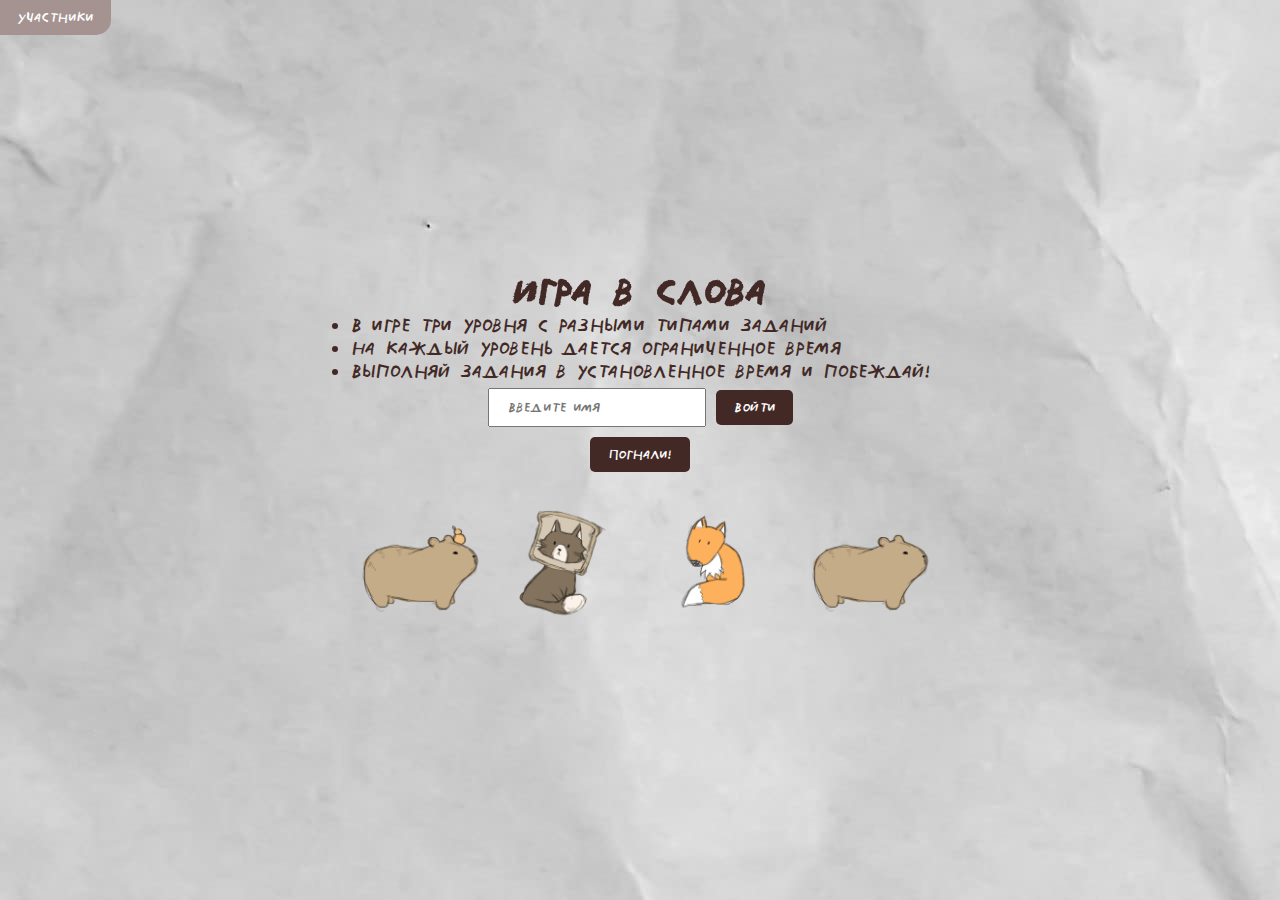
<file: index.html>
<!DOCTYPE html>
<html>
	<head>
		<meta charset="utf-8">
		<title>Меню</title>
        <link rel="stylesheet" href="main.css">
	</head>
	<body>
	
      <div class="score">
		<button id="open-score" class="menu-button">
			Участники
		</button>
		<div class="score-content">
		</div>
	  </div>
	  <div class="container">
		<div class="menu">
			
			<h1>Игра в слова</h1>
               <ul>
                 <li>В игре три уровня с разными типами заданий</li>
                 <li>На каждый уровень дается ограниченное время</li>
                 <li>Выполняй задания в установленное время и побеждай!</li>
               </ul>
			   <div class="name-input-block">
				<input type="text" class="name-input" placeholder="Введите имя"/>
				<button class="menu-button login">Войти</button>
			</div>
			<button class="menu-button level-button modal-open">Погнали!</button>

			<div class="center">
				<div style="float:left"><img src="images/kapibar2.png" alt=""width="150" height="150"/></div>
				<div style="float:left"><img src="images/cat.png" alt=""width="150" height="150"/></div>
				<div style="float:right"><img src="images/kapibar.png" alt=""width="150" height="150"/></div>
				<div style="float:right"><img src="images/lis1.png" alt=""width="150" height="150"/></div>
		  </div>
	  </div>
	  <div class="modal-window">
		<div class="modal-content">
			
		</div>
	  </div>
	</body>
	<script src="user.js"></script>
	<script src="modal.js"></script>
    <script src="script.js"></script>
</html>
</file>
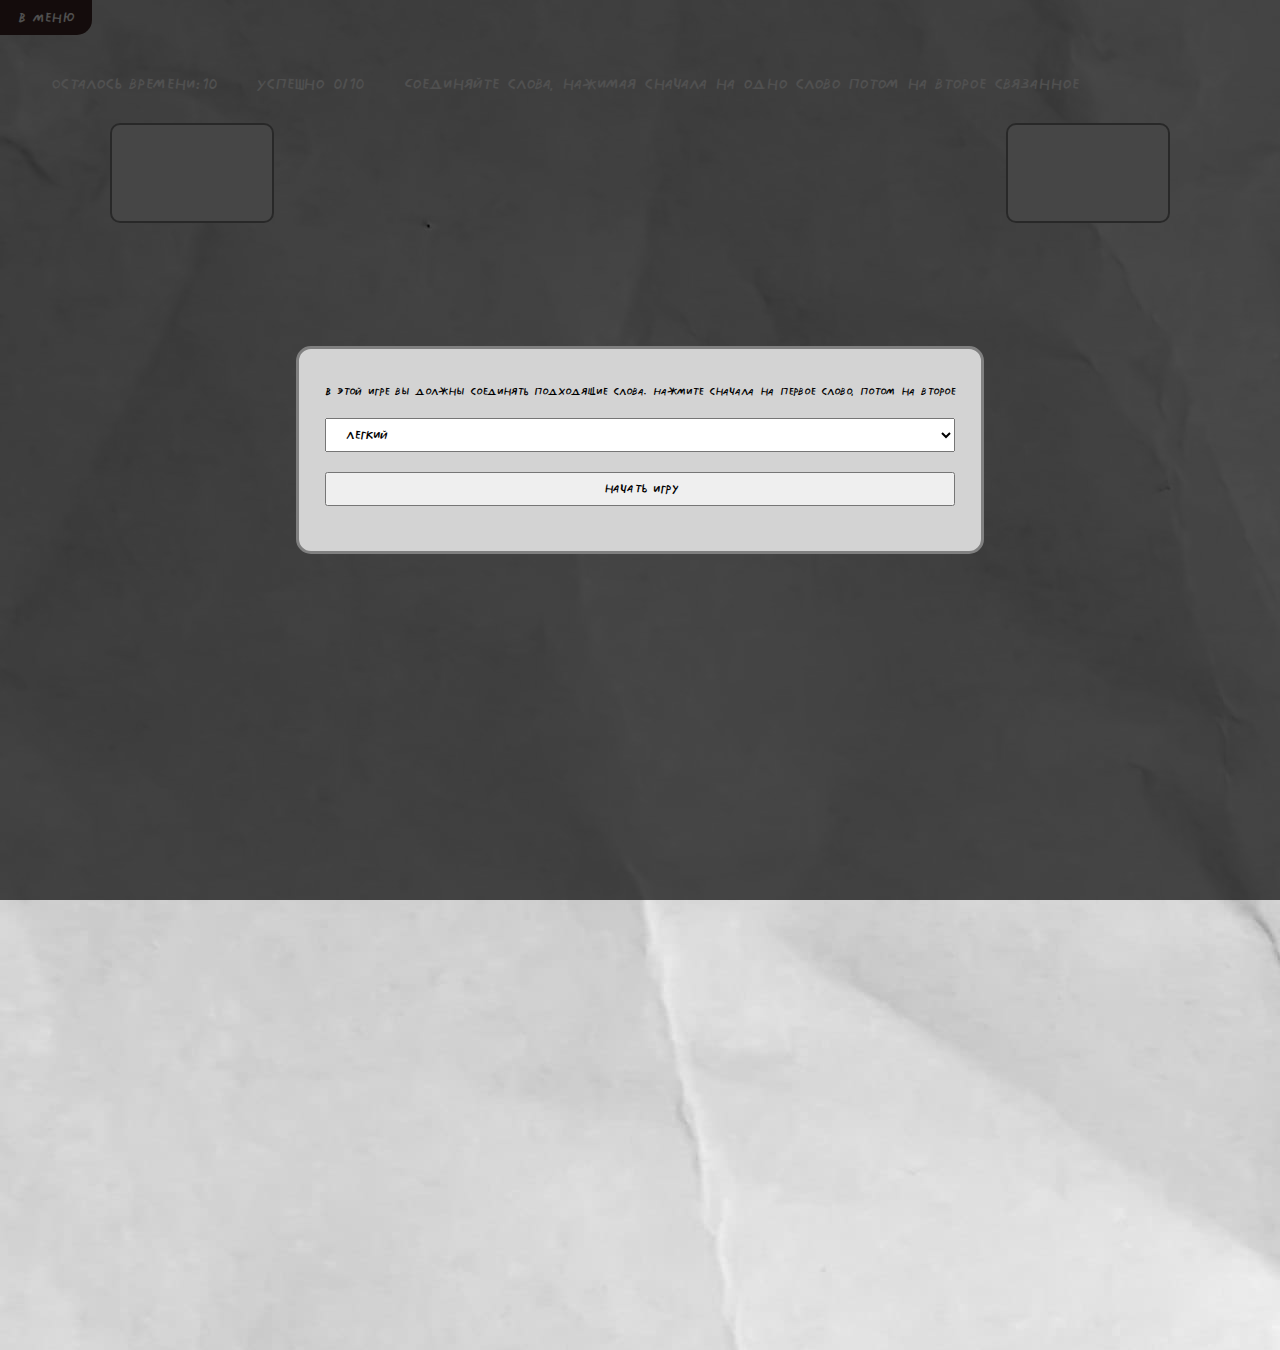
<file: level1/level1.html>
<!DOCTYPE html>
<html lang="en">
<head>
    <meta charset="UTF-8">
    <meta name="viewport" content="width=device-width, initial-scale=1.0">
    <title>Document</title>
    <link rel="stylesheet" href="../main.css">
    <link rel="stylesheet" href="level1.css">
</head>
<body>
    <button id="to-menu" class="menu-button">
        В меню
    </button>
    <div class="content">
        <div class="ui">
            <div class="ui-element timer" >Осталось времени:10</div>
            <div class="ui-element count">Успешно 0/10</div>
            <div class="ui-element">Соединяйте слова, нажимая сначала на одно слово потом на второе связанное</div>
        </div>
        <div class="game-content">
            <div class="left-words words-block">
            </div>
            <div class="right-words words-block">
            </div>
        </div>
        
    </div>
    <div class="modal-window" style="display: none;">
		<div class="modal-content">
			
           
		</div>
	  </div>
</body>
<script src="../user.js"></script>
<script src="../modal.js"></script>
<script src="level1.js"></script>
</html>
</file>
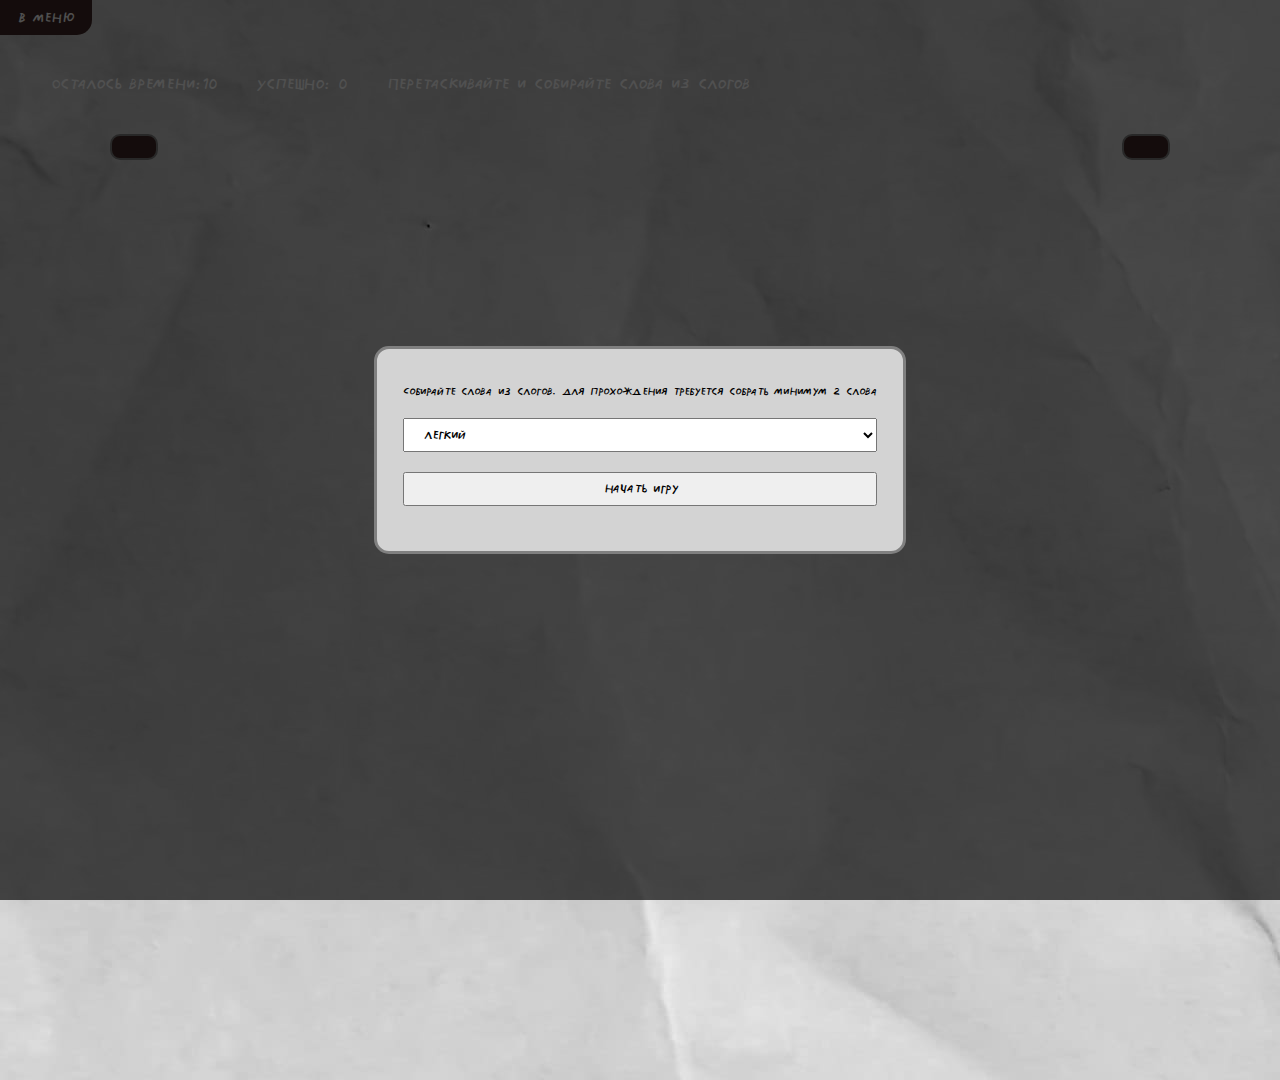
<file: level2/level2.html>
<!DOCTYPE html>
<html lang="en">
<head>
    <meta charset="UTF-8">
    <meta name="viewport" content="width=device-width, initial-scale=1.0">
    <title>Document</title>
    <link rel="stylesheet" href="../main.css">
    <link rel="stylesheet" href="level2.css">
</head>
<body>
    <button id="to-menu" class="menu-button">
        В меню
    </button>
    <div class="content">
        <div class="ui">
            <div class="ui-element timer" >Осталось времени:10</div>
            <div class="ui-element count">Успешно: 0</div>
            <div class="ui-element">Перетаскивайте и собирайте слова из слогов</div>
        </div>
        <div class="game-content">
            <div class="word-spawn game-block"></div>
            <div class="word-place-container game-block">
            </div>
        </div>
    </div>
    <div class="modal-window" style="display: none;">
		<div class="modal-content">
			
           
		</div>
	  </div>
</body>
<script src="../user.js"></script>
<script src="../modal.js"></script>
<script src="level2.js"></script>
</html>
</file>
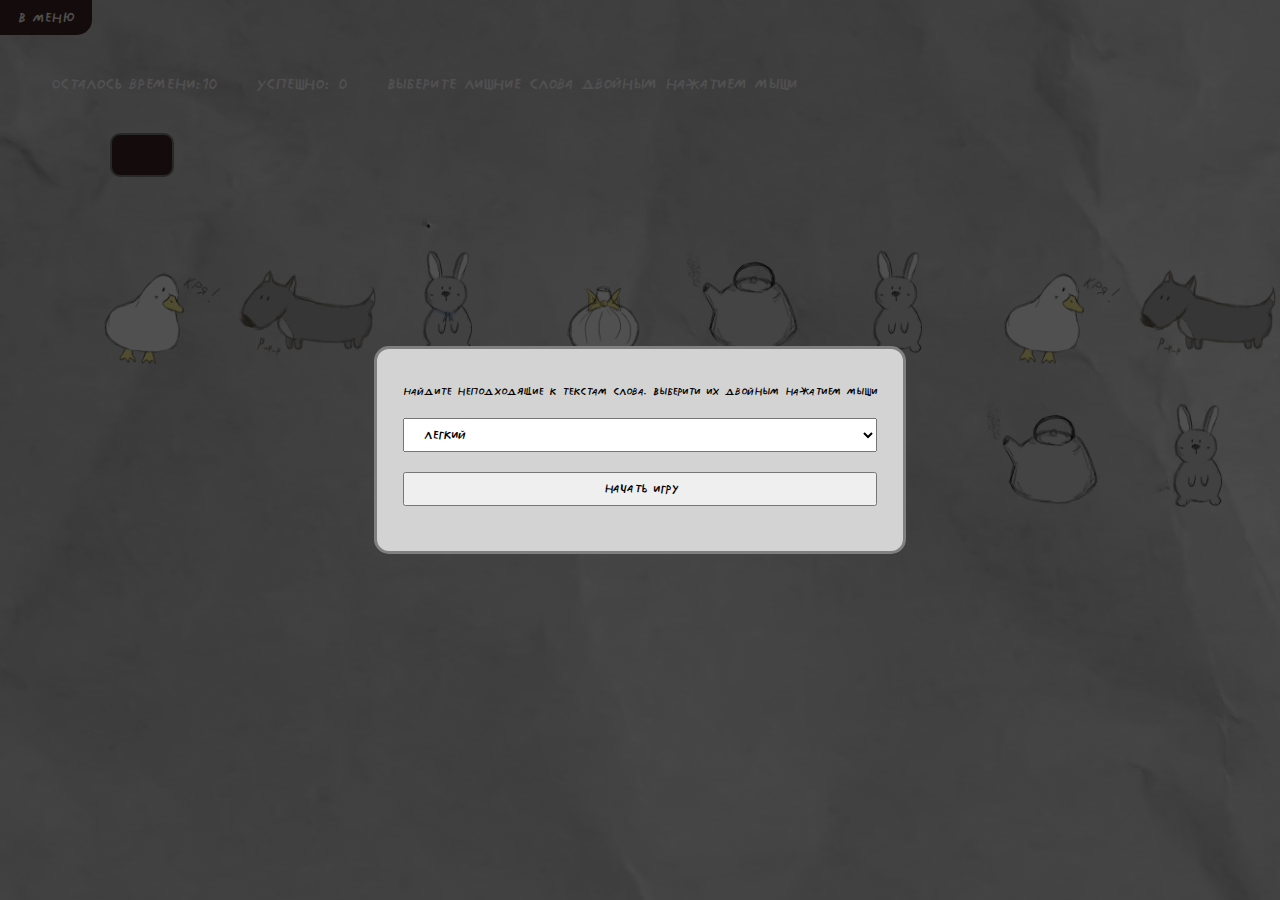
<file: level3/level3.html>
<!DOCTYPE html>
<html lang="en">
<head>
    <meta charset="UTF-8">
    <meta name="viewport" content="width=device-width, initial-scale=1.0">
    <title>Document</title>
    <link rel="stylesheet" href="../main.css">
    <link rel="stylesheet" href="level3.css">
</head>
<body>
    <button id="to-menu" class="menu-button">
        В меню
    </button>
    <div class="content">
        <div class="ui">
            <div class="ui-element timer" >Осталось времени:10</div>
            <div class="ui-element count">Успешно: 0</div>
            <div class="ui-element">Выберите лишние слова двойным нажатием мыши</div>
        </div>
        <div class="game-content">
            <div class="text">

            </div>
            </div>
        </div>
        
    </div>
    <div class="center">
        <div style="float:right"><img src="images1/volk.png" alt=""width="150" height="150"/></div>
        <div style="float:right"><img src="images1/kry.png" alt=""width="150" height="150"/></div>
        <div style="float:right"><img src="images1/zay1.png" alt=""width="150" height="150"/></div>
        <div style="float:right"><img src="images1/volk2.png" alt=""width="150" height="150"/></div>
        <div style="float:right"><img src="images1/kry2.png" alt=""width="150" height="150"/></div>
        <div style="float:right"><img src="images1/zay2.png" alt=""width="150" height="150"/></div>
        <div style="float:right"><img src="images1/volk.png" alt=""width="150" height="150"/></div>
        <div style="float:right"><img src="images1/kry.png" alt=""width="150" height="150"/></div>
        <div style="float:right"><img src="images1/zay1.png" alt=""width="150" height="150"/></div>
        <div style="float:right"><img src="images1/volk2.png" alt=""width="150" height="150"/></div>
    </div>
    <div class="modal-window" style="display: none;">
		<div class="modal-content">
			
           
		</div>
	  </div>
</body>
<script src="../user.js"></script>
<script src="../modal.js"></script>
<script src="level3.js"></script>
</html>
</file>
<file: main.css>
*{
    margin: 0;
    padding: 0;
    box-sizing: border-box;
    --block-color:#422926;
    font-family: 'kom';
}
@font-face {
    font-family: 'kom';
    src: url('kom-post.ttf') format('truetype');
    }

html,body{
   height: 100%;
}
body{
    background-image: url(images/font.jpg);
    background-size: no-repeat;
}
.score{
    position: absolute;
    left: 0;
    top:0;
}
.menu{
    display: flex;
    flex-direction: column;
    color: #422926;
    font-size: 25px;
    align-items: center;
}
.menu-button{
    font-size: 18px;
    padding: 0.5em 1em;
    border: transparent;
    border-radius:5px;
    background-color: var(--block-color);
    color: #ffffff;
}
.level-button{
    margin: 5px 0;
}
.menu-button:hover{
    background-color: #a49391;
}
.container{
    display: flex;
    align-items: center;
    justify-content: center;
    height: 100%;
}
.name-input{
    font-size: 18px;
    padding: 0.5em 1em;
    margin: 5px 0;
}
#open-score{
    font-size: 18px;
    padding: 0.5em 1em;
    border: transparent;
    border-radius: 0 0 15px 0/0 0 15px 0;
}
.score-content{
    left: -300px;
    position: relative;
    font-size: 14px;
    padding: 0.5em 1em;
    margin: 5px 0;
    border-radius: 5px;
    background-color: var(--block-color);
    color: white;
}
@keyframes score-open{
    from{
        left: -300px;
    }
    to{
        left: 0px;
    }
}
@keyframes score-open-revers{
    from{
        left: -300px;
    }
    to{
        left: 0px;
    }
}
.score-animation{
    animation: score-open linear 1s;
    animation-fill-mode: forwards;
}
.score-animation-reverse{
    animation: score-open-revers reverse 1s;
    animation-fill-mode: backwards;
}

.modal-window{
    position: fixed;
    width: 100%;
    height: 100%;
    top: 0;
    left: 0;
    bottom: 0;
    right: 0;
    display: none;
    background-color: #000000af;
    justify-content: center;
    align-items: center;
    animation: modalOpen 0.5s linear;
}
@keyframes modalOpen{
    from{
        opacity: 0;
    }
    to{
        opacity: 1;
    }
}
.modal-content{
    background-color: lightgray;
    border: 3px gray solid;
    border-radius: 15px;
    padding: 2% 2%;
}

.modal-text{
    margin: 10px 0;
    font-size: 14px;
}
.ui-modal{
    margin: 10px 0;
    display: flex;
    flex-direction: column;
}
.ui-modal-element{
    margin: 10px 0;
    padding: 0.5em 1em;
    font-size: 16px;
}
.ui-element{
    font-size: 20px;
    color: white;
    margin: 10px 2em 10px 0;
}

#to-menu{
    font-size: 18px;
    padding: 0.5em 1em;
    border: transparent;
    border-radius: 0 0 15px 0/0 0 15px 0;
}
.content{
    display: flex;
    flex-direction: column;
    margin: 30px 4%;
}
.ui{
    display: flex;
}
.game-content{
    display: flex;
    justify-content: space-between;
    margin: 20px 5%;
}
</file>
<file: level1/level1.css>
.left-words {
    display: flex;
    flex-direction: column;
}

.right-words {
    display: flex;
    flex-direction: column;
}

.word-block {
    position: relative;
    font-size: 22px;
    margin: 0.5em 0;
    padding: 0.5em 1em;
    border: 2px gray solid;
    border-radius: 10px;
    background-color: var(--block-color);
    color: #ffffff;
}

.words-block {
    padding: 3em 5em;
    border: 2px gray solid;
    border-radius: 10px;
    background-color: #dedede;
}

.word-block-selected {
    transform: scale(1.1, 1.1);
}

.word-block-right {
    position: relative;
    top: 0px;
    animation: wordsFall 1s linear;
    animation-fill-mode: forwards;
    background-color: rgb(255, 190, 190);
    pointer-events: none;
}

@keyframes wordsFall {
    from {
        top: 0px;
        opacity: 1;
    }

    to {
        top: 300px;
        opacity: 0;
    }
}

.word-block-wrong {
    background-color: rgb(92, 24, 24);
}

html {
    height: 150%;
}

@keyframes wordsAnim {
    from {
        left: 0px;
    }

    to {
        left: 100px;
    }
}
</file>
<file: level2/level2.css>
.game-block{
    font-size: 22px;
    margin: 0.5em 0;
    padding: 0.5em 1em;
    border: 2px gray solid;
    border-radius: 10px;
    background-color: var(--block-color);
    color: #ffffff;
}
.word{
    font-size: 18px;
    margin: 0.5em 0;
    padding: 0.3em 0.7em;
    border: 2px gray solid;
    border-radius: 10px;
    background-color: var(--block-color);
}
.word-right{
    background-color: green !important;
}
.word-block{
    display: flex;
    min-width: 100px;
    min-height: 66px; 
    font-size: 22px;
    margin: 0.5em 0;
    padding: 0.2em 0.5em;
    border: 2px gray solid;
    border-radius: 10px;
    background-color: var(--block-color);
}
html{
    height: 120%;
}
</file>
<file: level3/level3.css>
.text{
    font-size: 20px;
    margin: 0.5em 0;
    padding: 1em 1.5em;
    border: 2px gray solid;
    border-radius: 10px;
    background-color: var(--block-color);
    line-height: 2em;
    color: #ffffff;
}
.correct-word{
    position: relative;
    top:0px;
    animation: wordsFall 1s linear;
    animation-fill-mode: forwards;
    background-color: rgb(255, 190, 190);
}
@keyframes wordsFall{
    from{
        top: 0px;
        opacity: 1;
    }
    to{
        top:300px;
        opacity: 0;
    }
}
.wrong-word{
    background-color: rgb(92, 24, 24);
}
</file>
